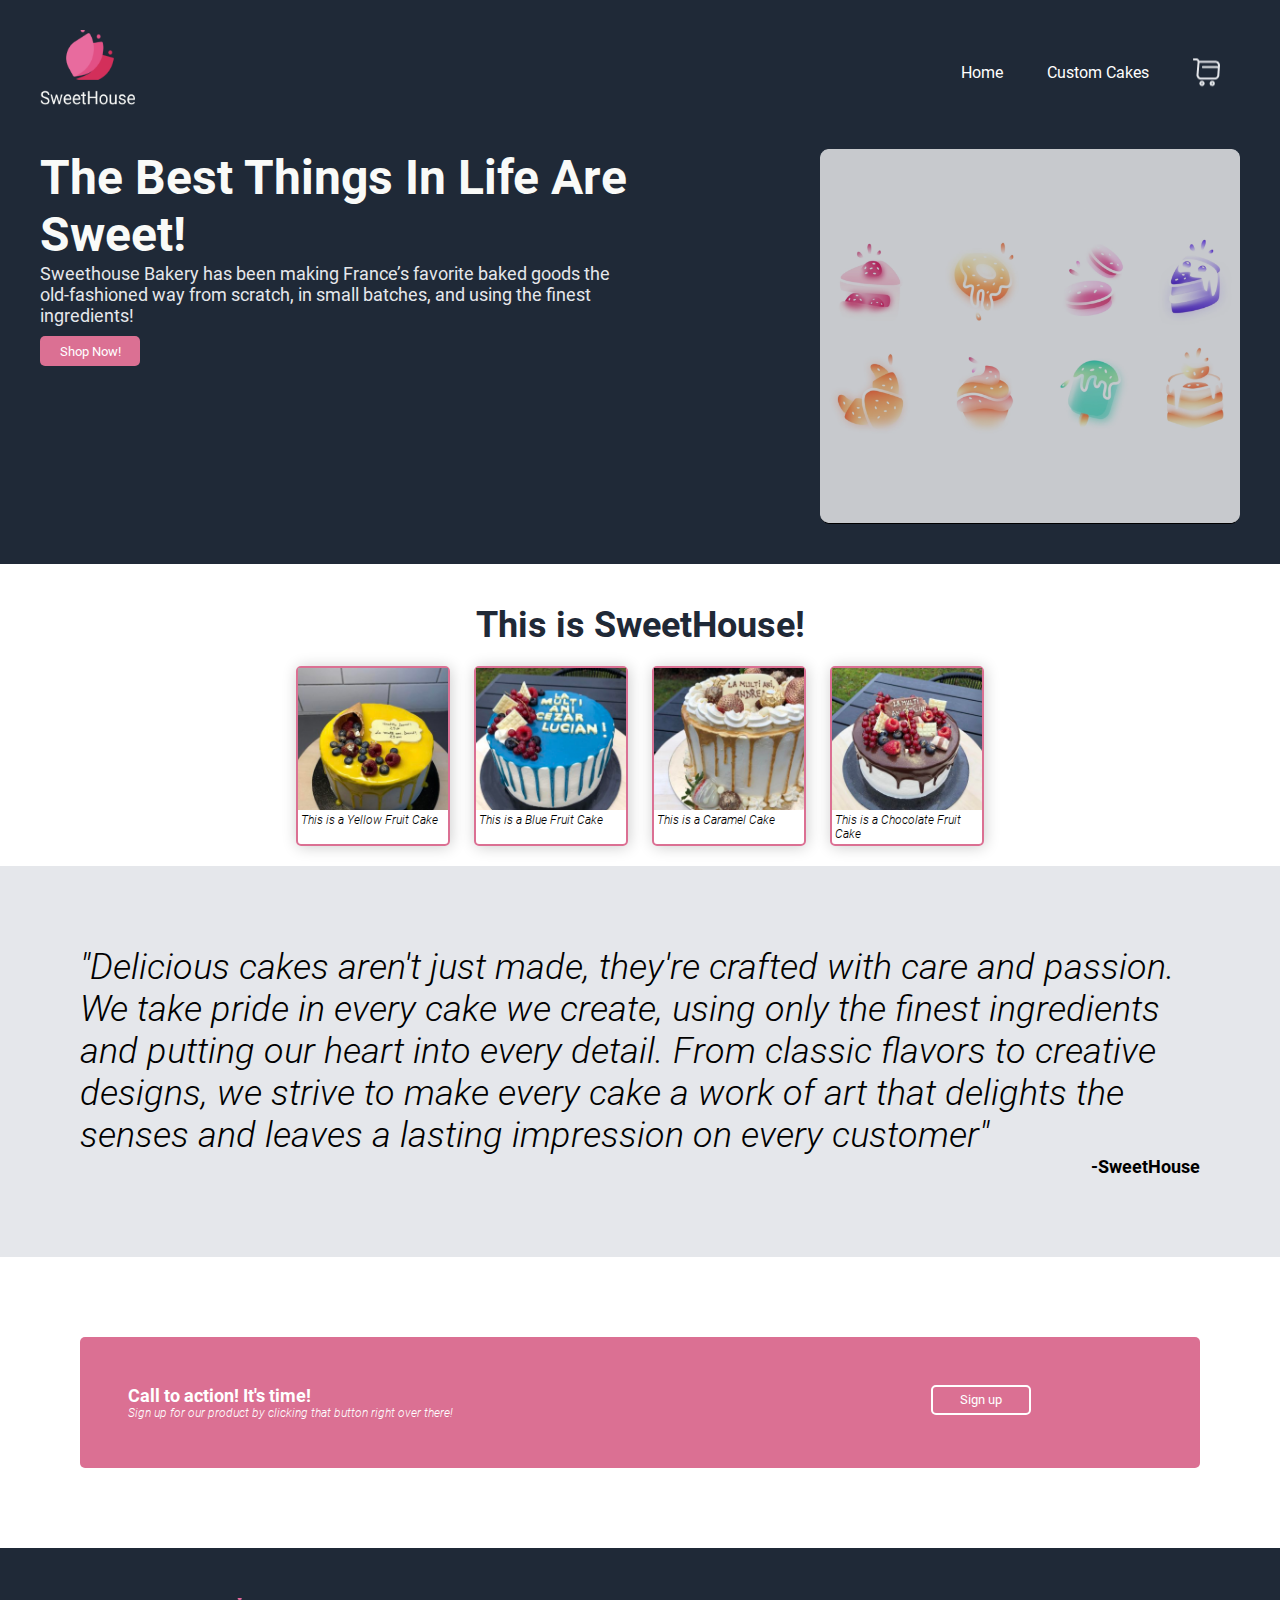
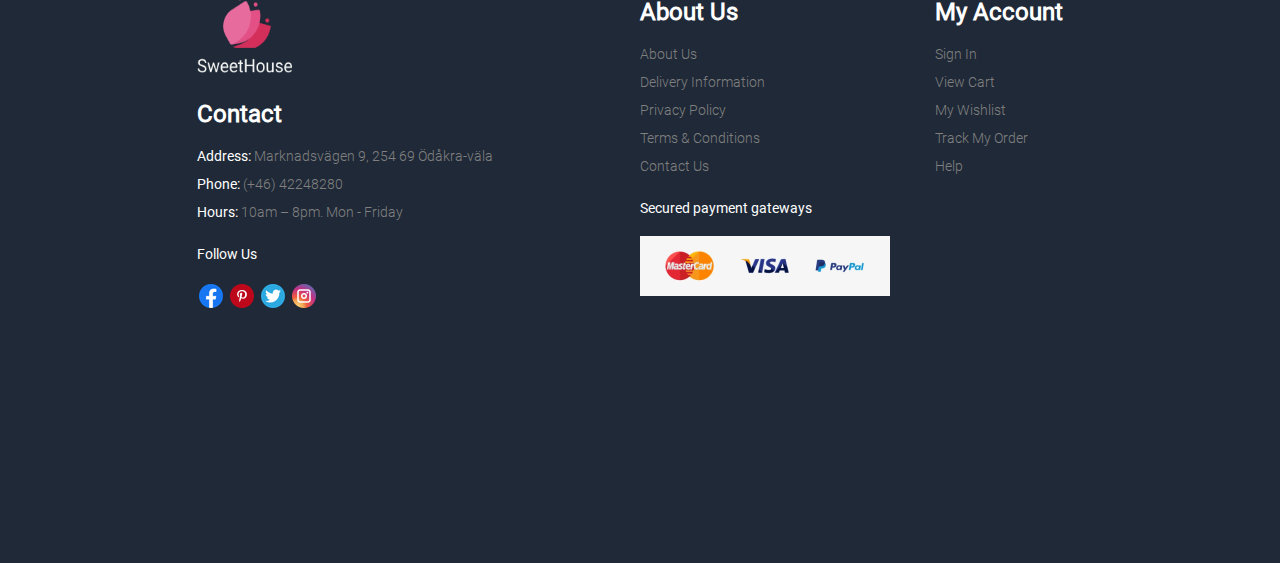
<file: index.html>
<!DOCTYPE html>
<html lang="en">
  <head>
    <meta charset="UTF-8" />
    <meta http-equiv="X-UA-Compatible" content="IE=edge" />
    <meta name="viewport" content="width=device-width, initial-scale=1.0" />
    <title>SweetHouse</title>

    <!-- Index  CSS file link -->
    <link href="./css/index-style.css" rel="stylesheet" />
  </head>
  <body>
    <header>
      <navbar class="header-nav">
        <a href="./index.html"
          ><img src="./images/logo.png" alt="Cake Express Logo" class="logo"
        /></a>
        <ul class="nav-list">
          <li class="nav-list-item"><a href="./index.html">Home</a></li>
          <li class="nav-list-item">
            <a href="./pages/customs.html">Custom Cakes</a>
          </li>
          <li class="nav-list-item">
            <a href="./pages/cart.html"
              ><img
                src="./images/shopping-cart-logo.png"
                alt="Shopping Cart logo"
                class="cart-logo"
            /></a>
          </li>
        </ul>
      </navbar>
    </header>
    <main>
      <section class="hero-section">
        <div class="title-area">
          <h1 class="hero-title">The Best Things In Life Are Sweet!</h1>
          <p class="hero-subtitle">
            Sweethouse Bakery has been making France’s favorite baked goods the
            old-fashioned way from scratch, in small batches, and using the
            finest ingredients!
          </p>
          <button type="button" class="hero-btn">Shop Now!</button>
        </div>
        <div class="image-area">
          <img
            src="./images/index-hero-image.png"
            alt="index hero"
            class="hero-image"
          />
        </div>
      </section>
      <section class="boxes-section">
        <h3 class="boxes-title">This is SweetHouse!</h3>
        <div class="cards-container">
          <div class="card">
            <img
              src="./images/yellow-fruit-cake.png"
              alt="Yellow Fruit Cake"
              class="product-image"
            />
            <p class="product-info">This is a Yellow Fruit Cake</p>
          </div>

          <div class="card">
            <img
              src="./images/blue-fruit-cake.png"
              alt="Blue Fruit Cake"
              class="product-image"
            />
            <p class="product-info">This is a Blue Fruit Cake</p>
          </div>

          <div class="card">
            <img
              src="./images/caramel-cake.png"
              alt="Caramel Cake"
              class="product-image"
            />
            <p class="product-info">This is a Caramel Cake</p>
          </div>

          <div class="card">
            <img
              src="./images/chocolate-fruit-cake.png"
              alt="Chocolate Fruit Cake"
              class="product-image"
            />
            <p class="product-info">This is a Chocolate Fruit Cake</p>
          </div>
        </div>
      </section>
      <section class="quote-section">
        <p class="quote">
          "Delicious cakes aren't just made, they're crafted with care and
          passion. We take pride in every cake we create, using only the finest
          ingredients and putting our heart into every detail. From classic
          flavors to creative designs, we strive to make every cake a work of
          art that delights the senses and leaves a lasting impression on every
          customer"
        </p>
        <p class="author">-SweetHouse</p>
      </section>
      <section class="action">
        <div class="action-info">
          <h3 class="action-title">Call to action! It's time!</h3>
          <p class="action-text">
            Sign up for our product by clicking that button right over there!
          </p>
        </div>
        <div class="action-signup">
          <button type="button" class="action-btn">Sign up</button>
        </div>
      </section>
    </main>
    <footer>
      <section class="footer-contact">
        <div class="contact-info">
          <a href="./index.html"
            ><img src="./images/logo.png" alt="Cake Express Logo" class="logo"
          /></a>
          <h3 class="footer-title">Contact</h3>
          <ul class="footer-list">
            <li class="footer-list-item">
              Address: <a class="grey">Marknadsvägen 9, 254 69 Ödåkra-väla</a>
            </li>
            <li class="footer-list-item">
              Phone: <a class="grey">(+46) 42248280</a>
            </li>
            <li class="footer-list-item">
              Hours: <a class="grey">10am – 8pm. Mon - Friday</a>
            </li>
          </ul>
          <p>Follow Us</p>
          <ul class="footer-socials">
            <li class="footer-icons">
              <img src="./images/facebook-logo.png" />
            </li>
            <li class="footer-icons">
              <img src="./images/pinterest-logo.png" />
            </li>
            <li class="footer-icons">
              <img src="./images/twitter-logo.png" />
            </li>
            <li class="footer-icons">
              <img src="./images/instagram-logo.png" />
            </li>
          </ul>
        </div>
        <div class="map">
          <iframe
            src="https://www.google.com/maps/embed?pb=!1m18!1m12!1m3!1d2225.7912562393003!2d12.7569798!3d56.0915287!2m3!1f0!2f0!3f0!3m2!1i1024!2i768!4f13.1!3m3!1m2!1s0x46522d78346cb139%3A0x58ca25d786133944!2zTWFya25hZHN2w6RnZW4gOSwgMjYwIDM2IMOWZMOla3JhLXbDpGxhLCBTd2VkZW4!5e0!3m2!1sen!2seg!4v1677866306285!5m2!1sen!2seg"
            width="300"
            height="200"
            style="border: 0"
            allowfullscreen=""
            loading="lazy"
            referrerpolicy="no-referrer-when-downgrade"
          ></iframe>
        </div>
      </section>
      <section class="footer-about-us">
        <h3 class="footer-title">About Us</h3>
        <ul class="footer-list">
          <li class="footer-list-item">
            <a href="#" class="link">About Us</a>
          </li>
          <li class="footer-list-item">
            <a href="#" class="link">Delivery Information</a>
          </li>
          <li class="footer-list-item">
            <a href="#" class="link">Privacy Policy</a>
          </li>
          <li class="footer-list-item">
            <a href="#" class="link">Terms & Conditions</a>
          </li>
          <li class="footer-list-item">
            <a href="#" class="link">Contact Us</a>
          </li>
        </ul>
        <p>Secured payment gateways</p>
        <img src="./images/payment.png" alt="Payment Options" class="payment" />
      </section>
      <section class="user-info">
        <h3 class="footer-title">My Account</h3>
        <ul class="footer-list">
          <li class="footer-list-item"><a href="#" class="link">Sign In</a></li>
          <li class="footer-list-item">
            <a href="./pages/cart.html" class="link">View Cart</a>
          </li>
          <li class="footer-list-item">
            <a href="#" class="link">My Wishlist</a>
          </li>
          <li class="footer-list-item">
            <a href="#" class="link">Track My Order</a>
          </li>
          <li class="footer-list-item"><a href="#" class="link">Help</a></li>
        </ul>
      </section>
    </footer>
  </body>
</html>
</file>
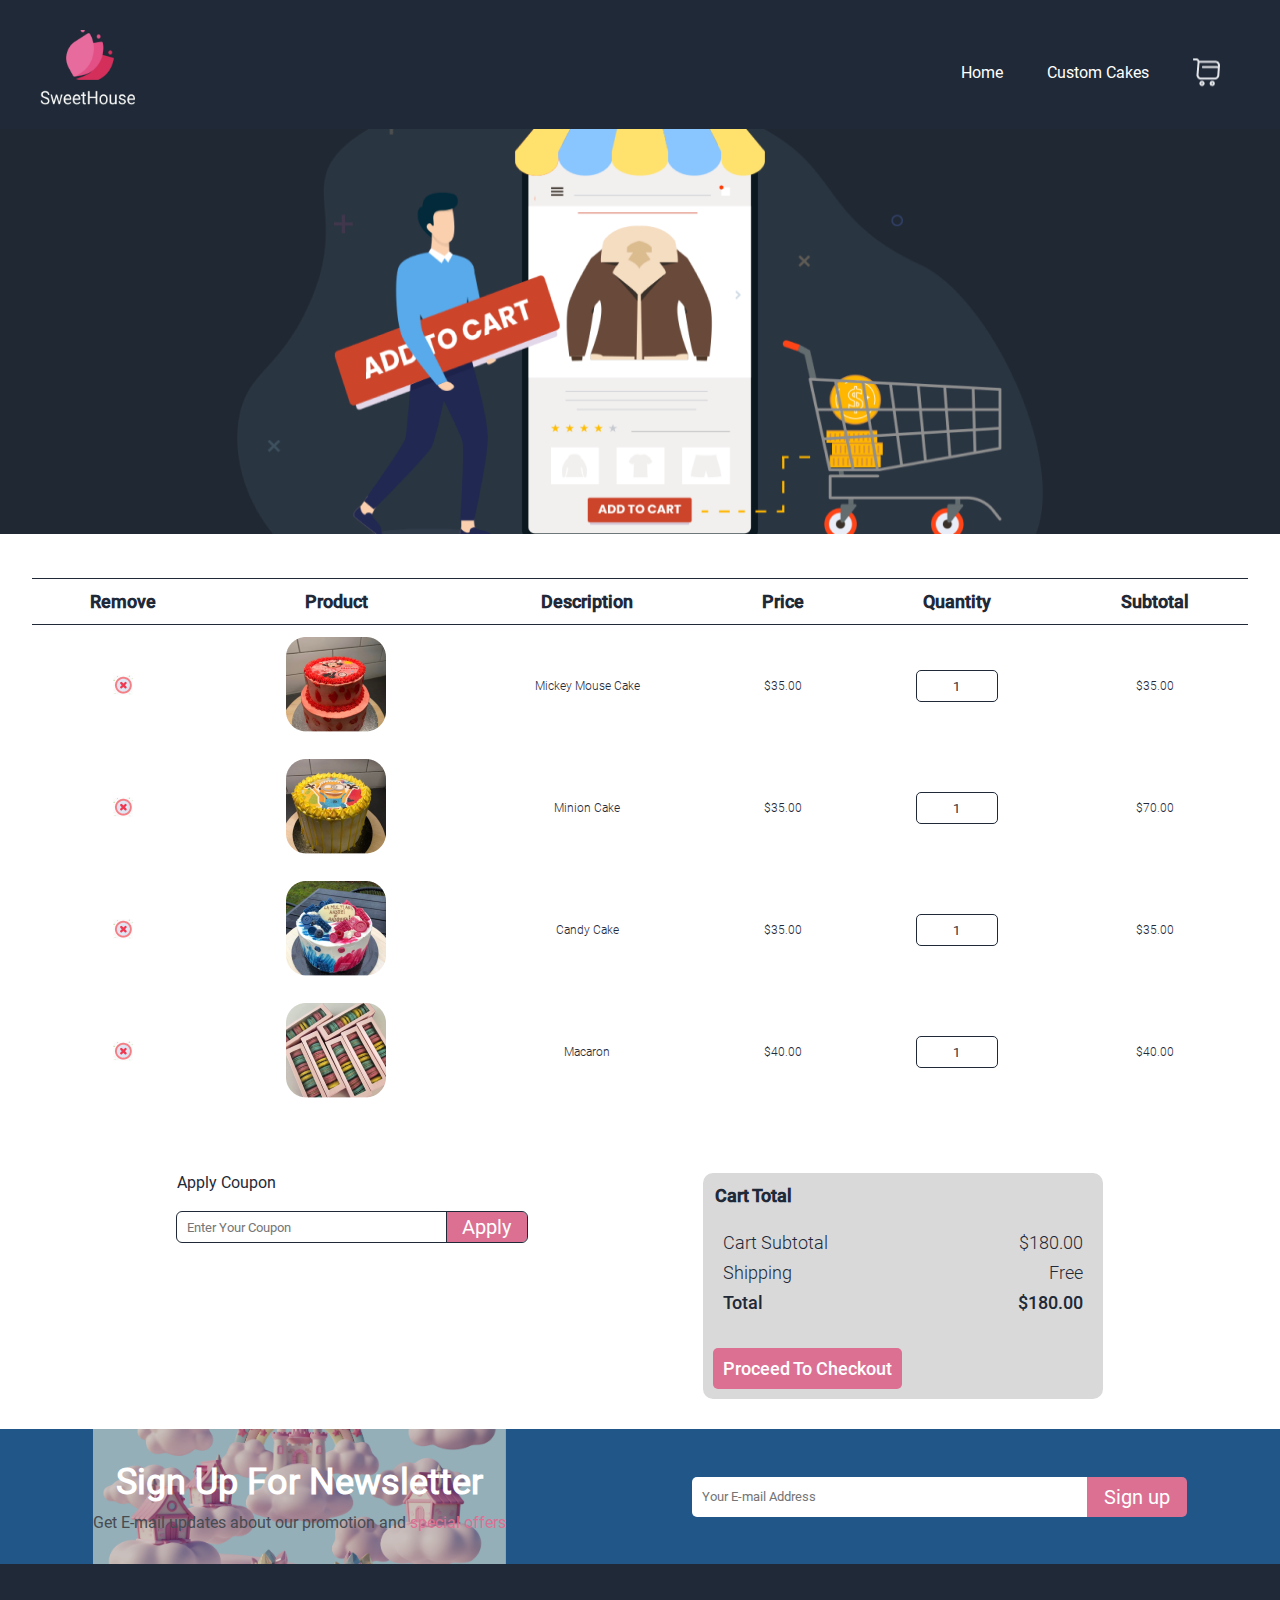
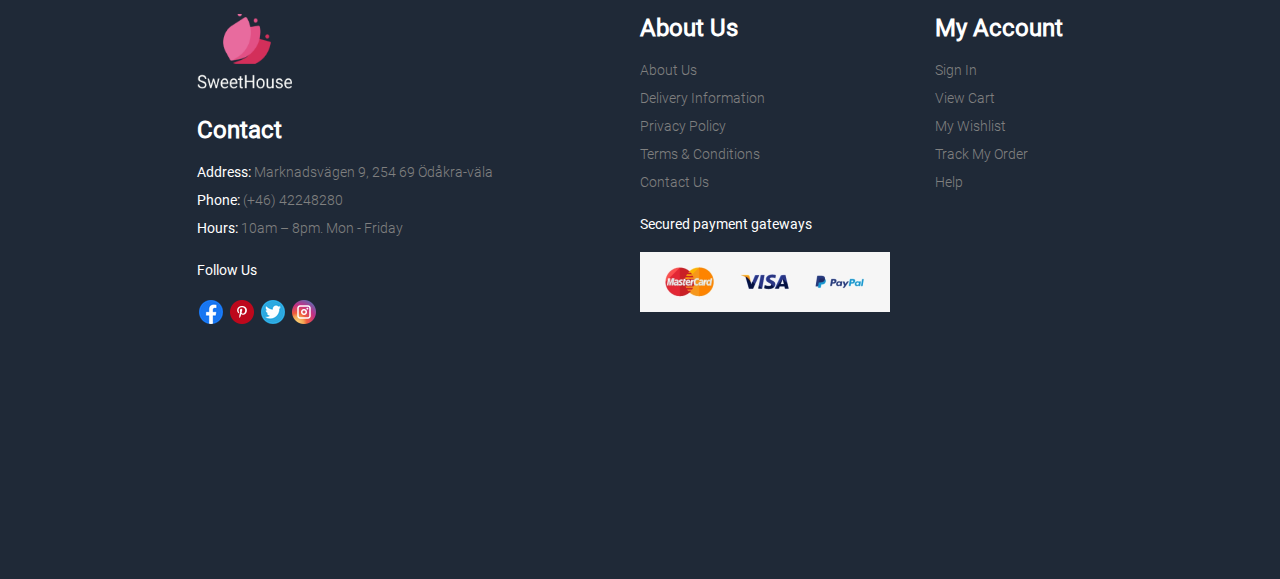
<file: pages/cart.html>
<!DOCTYPE html>
<html lang="en">
  <head>
    <meta charset="UTF-8" />
    <meta http-equiv="X-UA-Compatible" content="IE=edge" />
    <meta name="viewport" content="width=device-width, initial-scale=1.0" />
    <title>Cart</title>

    <!-- Cart  CSS file link -->
    <link href="../css/cart-style.css" rel="stylesheet" />
  </head>
  <body>
    <header>
      <navbar class="header-nav">
        <a href="../index.html"
          ><img src="../images/logo.png" alt="Cake Express Logo" class="logo"
        /></a>
        <ul class="nav-list">
          <li class="nav-list-item"><a href="../index.html">Home</a></li>
          <li class="nav-list-item">
            <a href="../pages/customs.html">Custom Cakes</a>
          </li>
          <li class="nav-list-item">
            <a href="../pages/cart.html"
              ><img
                src="../images/shopping-cart-logo.png"
                alt="Shopping cart logo"
                class="cart-logo"
            /></a>
          </li>
        </ul>
      </navbar>
    </header>
    <main>
      <section class="hero-section">
        <img
          src="../images/add-to-cart-hero.png"
          alt="Hero displaying sale"
          class="hero-image"
        />
      </section>
      <section class="cart-section">
        <table class="cart-table">
          <thead>
            <th>Remove</th>
            <th>Product</th>
            <th>Description</th>
            <th>Price</th>
            <th>Quantity</th>
            <th>Subtotal</th>
          </thead>
          <tbody>
            <tr>
              <td data-label="Remove">
                <img
                  src="../images/remove-cart.png"
                  alt="Remove logo"
                  class="remove-logo"
                />
              </td>
              <td data-label="Product">
                <img
                  src="../images/mickey-mouse-cake.png"
                  alt="Mickey Mouse Cake"
                />
              </td>
              <td data-label="Description">Mickey Mouse Cake</td>
              <td data-label="Price">$35.00</td>
              <td data-label="Quantity">
                <input type="number" value="1" class="quantity-input" />
              </td>
              <td data-label="Subtotal">$35.00</td>
            </tr>

            <tr>
              <td data-label="Remove">
                <img
                  src="../images/remove-cart.png"
                  alt="Remove logo"
                  class="remove-logo"
                />
              </td>
              <td data-label="Product">
                <img src="../images/minion-cake.png" alt="Minion Cake" />
              </td>
              <td data-label="Description">Minion Cake</td>
              <td data-label="Price">$35.00</td>
              <td data-label="Quantity">
                <input type="number" value="1" class="quantity-input" />
              </td>
              <td data-label="Subtotal">$70.00</td>
            </tr>

            <tr>
              <td data-label="Remove">
                <img
                  src="../images/remove-cart.png"
                  alt="Remove logo"
                  class="remove-logo"
                />
              </td>
              <td data-label="Product">
                <img src="../images/candy-cake.png" alt="Candy Cake" />
              </td>
              <td data-label="Description">Candy Cake</td>
              <td data-label="Price">$35.00</td>
              <td data-label="Quantity">
                <input type="number" value="1" class="quantity-input" />
              </td>
              <td data-label="Subtotal">$35.00</td>
            </tr>

            <tr>
              <td data-label="Remove">
                <img
                  src="../images/remove-cart.png"
                  alt="Remove logo"
                  class="remove-logo"
                />
              </td>
              <td data-label="Product">
                <img src="../images/macaron.png" alt="Macaron" />
              </td>
              <td data-label="Description">Macaron</td>
              <td data-label="Price">$40.00</td>
              <td data-label="Quantity">
                <input type="number" value="1" class="quantity-input" />
              </td>
              <td data-label="Subtotal">$40.00</td>
            </tr>
          </tbody>
        </table>
      </section>
      <section class="coupon-section">
        <div class="coupon-input">
          <p class="coupon-title">Apply Coupon</p>
          <div class="coupon-input-row">
            <input
              type="text"
              class="input-coupon"
              name="coupon"
              placeholder="Enter Your Coupon"
            />
            <button type="button" class="apply-btn">Apply</button>
          </div>
        </div>
        <div class="cart-total">
          <table class="cart-total-table">
            <thead>
              <th class="cart-total-medium">Cart Total</th>
            </thead>
            <tbody>
              <tr>
                <td class="cart-total-light">Cart Subtotal</td>
                <td class="cart-total-light">$180.00</td>
              </tr>
              <tr>
                <td class="cart-total-light">Shipping</td>
                <td class="cart-total-light">Free</td>
              </tr>
              <tr>
                <td class="cart-total-medium">Total</td>
                <td class="cart-total-medium">$180.00</td>
              </tr>
            </tbody>
          </table>
          <button type="button" class="cart-total-btn">
            Proceed To Checkout
          </button>
        </div>
      </section>
      <section class="newsletter">
        <div class="newsletter-background">
          <div class="newsletter-column">
            <h3 class="newsletter-header">Sign Up For Newsletter</h3>
            <p class="newsletter-description">
              Get E-mail updates about our promotion and
              <a href="#" class="newsletter-link">special offers</a>
            </p>
          </div>
        </div>
        <div class="newsletter-input">
          <input
            type="text"
            class="input-email"
            name="email"
            placeholder="Your E-mail Address"
          />
          <button type="button" class="signup-btn">Sign up</button>
        </div>
      </section>
    </main>
    <footer>
      <section class="footer-contact">
        <div class="contact-info">
          <a href="../index.html"
            ><img src="../images/logo.png" alt="Cake Express Logo" class="logo"
          /></a>
          <h3 class="footer-title">Contact</h3>
          <ul class="footer-list">
            <li class="footer-list-item">
              Address: <a class="grey">Marknadsvägen 9, 254 69 Ödåkra-väla</a>
            </li>
            <li class="footer-list-item">
              Phone: <a class="grey">(+46) 42248280</a>
            </li>
            <li class="footer-list-item">
              Hours: <a class="grey">10am – 8pm. Mon - Friday</a>
            </li>
          </ul>
          <p>Follow Us</p>
          <ul class="footer-socials">
            <li class="footer-icons">
              <img src="../images/facebook-logo.png" />
            </li>
            <li class="footer-icons">
              <img src="../images/pinterest-logo.png" />
            </li>
            <li class="footer-icons">
              <img src="../images/twitter-logo.png" />
            </li>
            <li class="footer-icons">
              <img src="../images/instagram-logo.png" />
            </li>
          </ul>
        </div>
        <div class="map">
          <iframe
            src="https://www.google.com/maps/embed?pb=!1m18!1m12!1m3!1d2225.7912562393003!2d12.7569798!3d56.0915287!2m3!1f0!2f0!3f0!3m2!1i1024!2i768!4f13.1!3m3!1m2!1s0x46522d78346cb139%3A0x58ca25d786133944!2zTWFya25hZHN2w6RnZW4gOSwgMjYwIDM2IMOWZMOla3JhLXbDpGxhLCBTd2VkZW4!5e0!3m2!1sen!2seg!4v1677866306285!5m2!1sen!2seg"
            width="300"
            height="200"
            style="border: 0"
            allowfullscreen=""
            loading="lazy"
            referrerpolicy="no-referrer-when-downgrade"
          ></iframe>
        </div>
      </section>
      <section class="footer-about-us">
        <h3 class="footer-title">About Us</h3>
        <ul class="footer-list">
          <li class="footer-list-item">
            <a href="#" class="link">About Us</a>
          </li>
          <li class="footer-list-item">
            <a href="#" class="link">Delivery Information</a>
          </li>
          <li class="footer-list-item">
            <a href="#" class="link">Privacy Policy</a>
          </li>
          <li class="footer-list-item">
            <a href="#" class="link">Terms & Conditions</a>
          </li>
          <li class="footer-list-item">
            <a href="#" class="link">Contact Us</a>
          </li>
        </ul>
        <p>Secured payment gateways</p>
        <img
          src="../images/payment.png"
          alt="Payment Options"
          class="payment"
        />
      </section>
      <section class="user-info">
        <h3 class="footer-title">My Account</h3>
        <ul class="footer-list">
          <li class="footer-list-item"><a href="#" class="link">Sign In</a></li>
          <li class="footer-list-item">
            <a href="../pages/cart.html" class="link">View Cart</a>
          </li>
          <li class="footer-list-item">
            <a href="#" class="link">My Wishlist</a>
          </li>
          <li class="footer-list-item">
            <a href="#" class="link">Track My Order</a>
          </li>
          <li class="footer-list-item"><a href="#" class="link">Help</a></li>
        </ul>
      </section>
    </footer>
  </body>
</html>
</file>
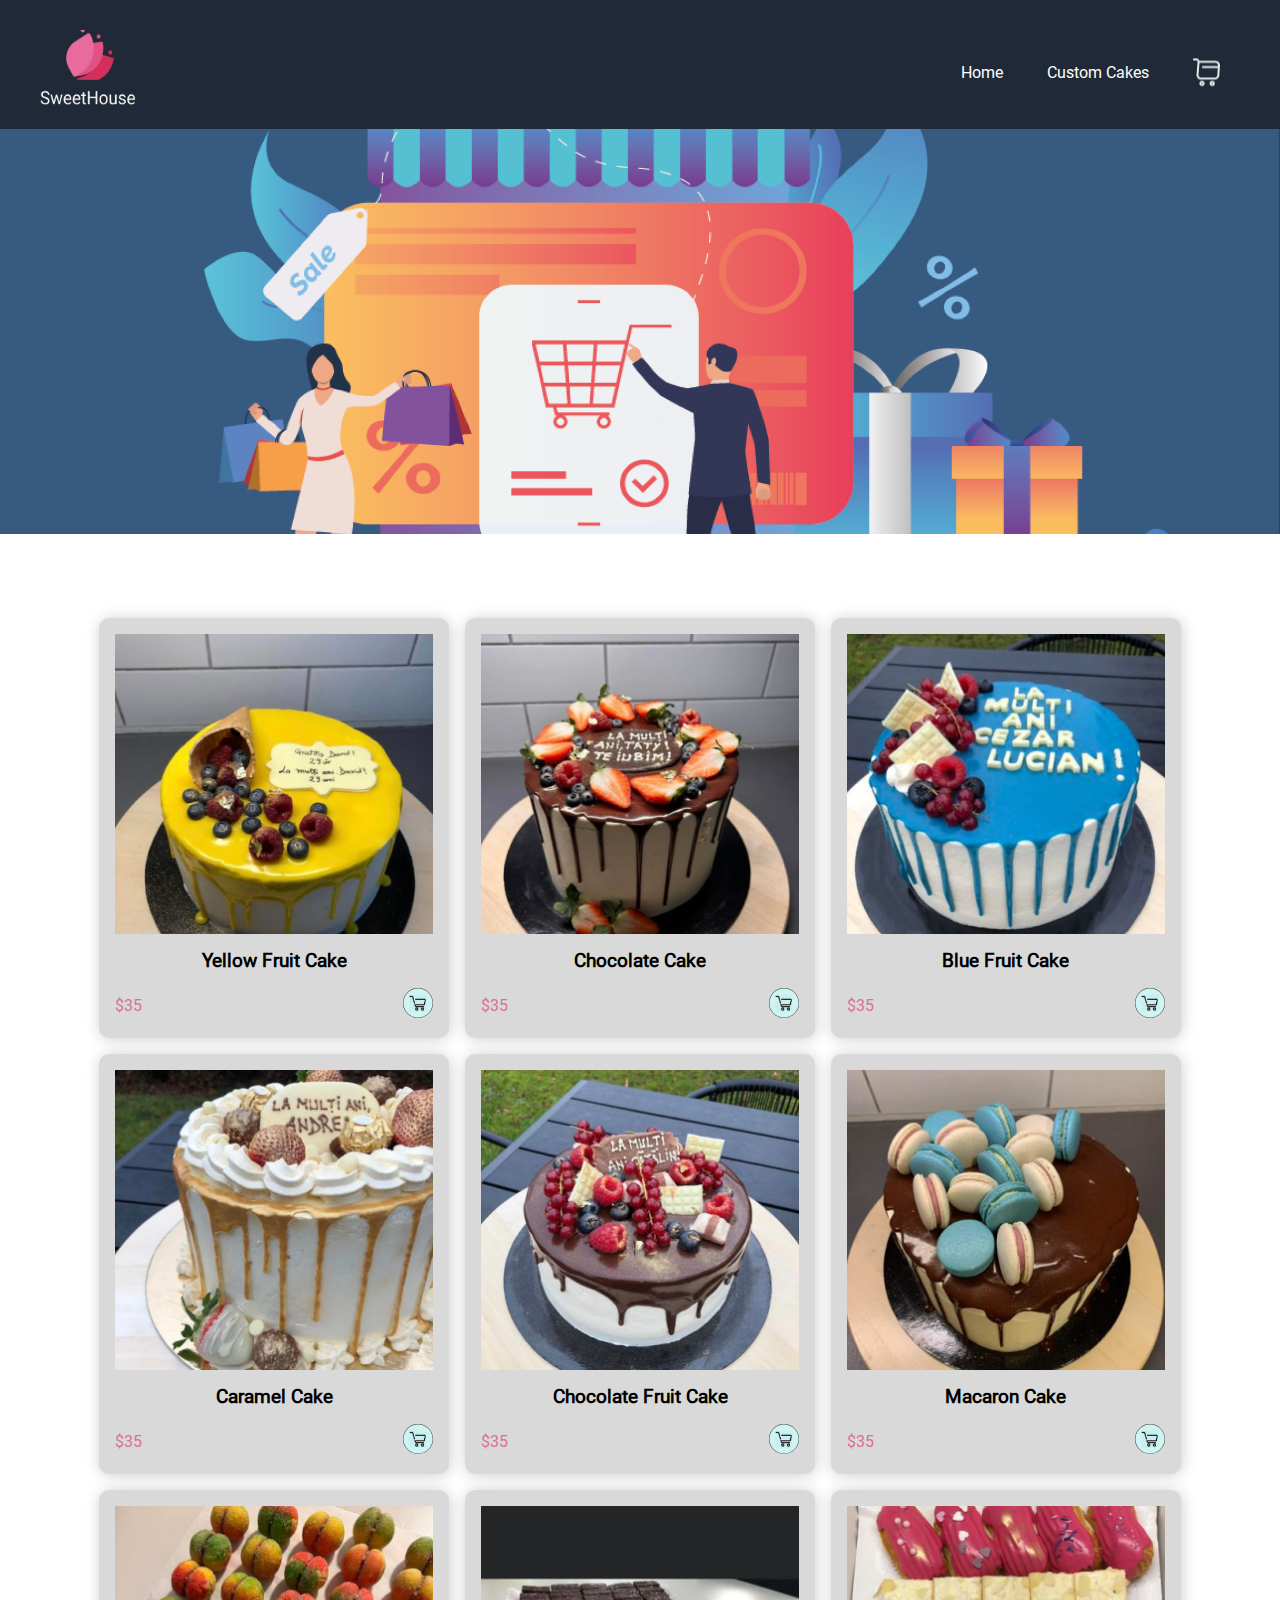
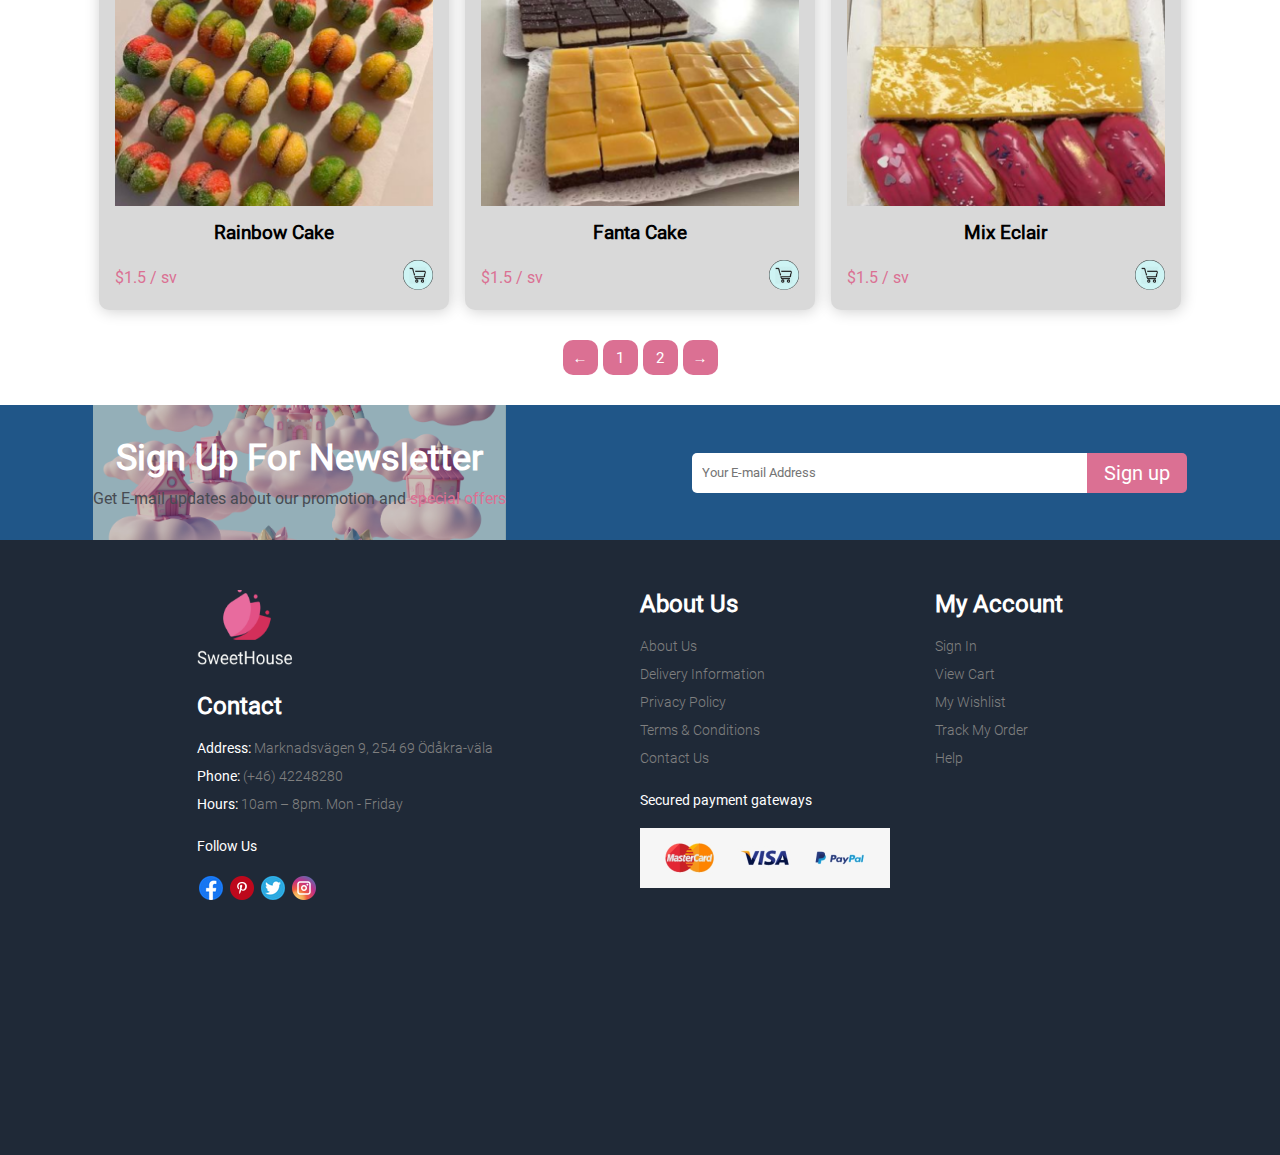
<file: pages/customs.html>
<!DOCTYPE html>
<html lang="en">
  <head>
    <meta charset="UTF-8" />
    <meta http-equiv="X-UA-Compatible" content="IE=edge" />
    <meta name="viewport" content="width=device-width, initial-scale=1.0" />
    <title>Custom Cakes</title>

    <!-- Custom Cakes CSS file link -->
    <link href="../css/customs-style.css" rel="stylesheet" />
  </head>
  <body>
    <header>
      <navbar class="header-nav">
        <a href="../index.html"><img src="../images/logo.png" alt="Cake Express Logo" class="logo"></a>
        <ul class="nav-list">
          <li class="nav-list-item"><a href="../index.html">Home</a></li>
          <li class="nav-list-item"><a href="../pages/customs.html">Custom Cakes</a></li>
          <li class="nav-list-item"><a href="../pages/cart.html"><img src="../images/shopping-cart-logo.png" alt="Shopping cart logo" class="cart-logo"></a></li>
        </ul>
      </navbar>
    </header>
    <main>
      <section class="hero-section">
        <img src="../images/customs-hero.png" alt="Hero displaying sale" class="hero-image">
      </section>
      <section class="products-gallery">
        <div class="cards-container">
          <div class="card">
            <img
              src="../images/yellow-fruit-cake.png"
              alt="Yellow Fruit Cake"
              class="product-image"
            />
            <h3 class="card-title">Yellow Fruit Cake</h3>
            <div class="card-row">
              <p class="price">$35</p>
              <a href="#"><img
                src="../images/shopping-cart.png"
                alt="Shopping cart icon"
                class="shopping-cart-image"
              /></a>
            </div>
          </div>

          <div class="card">
            <img
              src="../images/chocolate-cake.png"
              alt="Yellow Fruit Cake"
              class="product-image"
            />
            <h3 class="card-title">Chocolate Cake</h3>
            <div class="card-row">
              <p class="price">$35</p>
              <a href="#"><img
                src="../images/shopping-cart.png"
                alt="Shopping cart icon"
                class="shopping-cart-image"
              /></a>
            </div>
          </div>

          <div class="card">
            <img
              src="../images/blue-fruit-cake.png"
              alt="Yellow Fruit Cake"
              class="product-image"
            />
            <h3 class="card-title">Blue Fruit Cake</h3>
            <div class="card-row">
              <p class="price">$35</p>
              <a href="#"><img
                src="../images/shopping-cart.png"
                alt="Shopping cart icon"
                class="shopping-cart-image"
              /></a>
            </div>
          </div>

          <div class="card">
            <img
              src="../images/caramel-cake.png"
              alt="Yellow Fruit Cake"
              class="product-image"
            />
            <h3 class="card-title">Caramel Cake</h3>
            <div class="card-row">
              <p class="price">$35</p>
              <a href="#"><img
                src="../images/shopping-cart.png"
                alt="Shopping cart icon"
                class="shopping-cart-image"
              /></a>
            </div>
          </div>

          <div class="card">
            <img
              src="../images/chocolate-fruit-cake.png"
              alt="Yellow Fruit Cake"
              class="product-image"
            />
            <h3 class="card-title">Chocolate Fruit Cake</h3>
            <div class="card-row">
              <p class="price">$35</p>
              <a href="#"><img
                src="../images/shopping-cart.png"
                alt="Shopping cart icon"
                class="shopping-cart-image"
              /></a>
            </div>
          </div>

          <div class="card">
            <img
              src="../images/macaron-cake.png"
              alt="Yellow Fruit Cake"
              class="product-image"
            />
            <h3 class="card-title">Macaron Cake</h3>
            <div class="card-row">
              <p class="price">$35</p>
              <a href="#"><img
                src="../images/shopping-cart.png"
                alt="Shopping cart icon"
                class="shopping-cart-image"
              /></a>
            </div>
          </div>

          <div class="card">
            <img
              src="../images/rainbow-cake.png"
              alt="Yellow Fruit Cake"
              class="product-image"
            />
            <h3 class="card-title">Rainbow Cake</h3>
            <div class="card-row">
              <p class="price">$1.5 / sv</p>
              <a href="#"><img
                src="../images/shopping-cart.png"
                alt="Shopping cart icon"
                class="shopping-cart-image"
              /></a>
            </div>
          </div>

          <div class="card">
            <img
              src="../images/fanta-cake.png"
              alt="Yellow Fruit Cake"
              class="product-image"
            />
            <h3 class="card-title">Fanta Cake</h3>
            <div class="card-row">
              <p class="price">$1.5 / sv</p>
              <a href="#"><img
                src="../images/shopping-cart.png"
                alt="Shopping cart icon"
                class="shopping-cart-image"
              /></a>
            </div>
          </div>

          <div class="card">
            <img
              src="../images/mix-eclair.png"
              alt="Yellow Fruit Cake"
              class="product-image"
            />
            <h3 class="card-title">Mix Eclair</h3>
            <div class="card-row">
              <p class="price">$1.5 / sv</p>
              <a href="#"><img
                src="../images/shopping-cart.png"
                alt="Shopping cart icon"
                class="shopping-cart-image"
              /></a>
            </div>
          </div>
        </div>
        <nav class="pagination">
          <button class="pag-btn prev">&#8592</button>
          <button class="pag-btn first">1</button>
          <button class="pag-btn second">2</button>
          <button class="pag-btn next">&#8594</button>
        </nav>
      </section>
      <section class="newsletter">
        <div class="newsletter-background">
          <div class="newsletter-column">
            <h3 class="newsletter-header">Sign Up For Newsletter</h3>
            <p class="newsletter-description">Get E-mail updates about our promotion and <a href="#" class="newsletter-link">special offers</a></p>
          </div> 
        </div>
        <div class="newsletter-input">
          <input type="text" class="input-email" name="email" placeholder="Your E-mail Address">
          <button type="button" class="signup-btn">Sign up</button>
        </div>
      </section>
    </main>
    <footer>
      <section class="footer-contact">
        <div class="contact-info">
          <a href="../index.html"><img src="../images/logo.png" alt="Cake Express Logo" class="logo"></a>
          <h3 class="footer-title">Contact</h3>
          <ul class="footer-list">
            <li class="footer-list-item">Address: <a class="grey">Marknadsvägen 9, 254 69 Ödåkra-väla</a></li>
            <li class="footer-list-item">Phone: <a class="grey">(+46) 42248280</a></li>
            <li class="footer-list-item">Hours: <a class="grey">10am – 8pm.  Mon - Friday</a></li>
          </ul>
          <p>Follow Us</p>
          <ul class="footer-socials">
            <li class="footer-icons"><img src="../images/facebook-logo.png"></li>
            <li class="footer-icons"><img src="../images/pinterest-logo.png"></li>
            <li class="footer-icons"><img src="../images/twitter-logo.png"></li>
            <li class="footer-icons"><img src="../images/instagram-logo.png"></li>
          </ul>
        </div>
        <div class="map">
          <iframe src="https://www.google.com/maps/embed?pb=!1m18!1m12!1m3!1d2225.7912562393003!2d12.7569798!3d56.0915287!2m3!1f0!2f0!3f0!3m2!1i1024!2i768!4f13.1!3m3!1m2!1s0x46522d78346cb139%3A0x58ca25d786133944!2zTWFya25hZHN2w6RnZW4gOSwgMjYwIDM2IMOWZMOla3JhLXbDpGxhLCBTd2VkZW4!5e0!3m2!1sen!2seg!4v1677866306285!5m2!1sen!2seg" width="300" height="200" style="border:0;" allowfullscreen="" loading="lazy" referrerpolicy="no-referrer-when-downgrade"></iframe>
        </div>
        
      </section>
      <section class="footer-about-us">
        <h3 class="footer-title">About Us</h3>
        <ul class="footer-list">
          <li class="footer-list-item"><a href="#" class="link">About Us</a></li>
          <li class="footer-list-item"><a href="#" class="link">Delivery Information</a></li>
          <li class="footer-list-item"><a href="#" class="link">Privacy Policy</a></li>
          <li class="footer-list-item"><a href="#" class="link">Terms & Conditions</a></li>
          <li class="footer-list-item"><a href="#" class="link">Contact Us</a></li>
        </ul>
        <p>Secured payment gateways</p>
        <img src="../images/payment.png" alt="Payment Options" class="payment">
      </section>
      <section class="user-info">
        <h3 class="footer-title">My Account</h3>
        <ul class="footer-list">
          <li class="footer-list-item"><a href="#" class="link">Sign In</a></li>
          <li class="footer-list-item"><a href="../pages/cart.html" class="link">View Cart</a></li>
          <li class="footer-list-item"><a href="#" class="link">My Wishlist</a></li>
          <li class="footer-list-item"><a href="#" class="link">Track My Order</a></li>
          <li class="footer-list-item"><a href="#" class="link">Help</a></li>
        </ul>
      </section>
    </footer>
  </body>
</html>
</file>
<file: css/index-style.css>
@font-face {
  font-family: Roboto-regular;
  src: url(../fonts/Roboto/Roboto-Regular.ttf);
}

@font-face {
  font-family: Roboto-thin;
  src: url(../fonts/Roboto/Roboto-Thin.ttf);
}

@font-face {
  font-family: Roboto-medium;
  src: url(../fonts/Roboto/Roboto-Medium.ttf);
}

@font-face {
  font-family: Roboto-light;
  src: url(../fonts/Roboto/Roboto-Light.ttf);
}

@font-face {
  font-family: Roboto-bold;
  src: url(../fonts/Roboto/Roboto-Bold.ttf);
}

@font-face {
  font-family: Roboto-light-italic;
  src: url(../fonts/Roboto/Roboto-LightItalic.ttf);
}

* {
  font-family: Roboto-regular;
  margin: 0;
  padding: 0;
}

header,
footer {
  background-color: #1f2937;
}

/* start of header code */

.header-nav {
  display: flex;
  justify-content: space-between;
  flex-direction: row;
  flex-wrap: wrap;
  padding-left: 40px;
  padding-right: 40px;
  padding-top: 30px;
}

.logo {
  width: 100px;
  height: 75px;
}

.nav-list-item {
  display: inline-block;
  padding: 20px;
}

.nav-list-item a {
  color: white;
  text-decoration: none;
}

.nav-list-item a:hover {
  color: palevioletred;
  transition: 0.3s ease-out;
}

.cart-logo {
  transform: translateY(30%);
}

.cart-logo:hover {
  transform: scale(1.1);
  transition: 0.3s ease-out;
}

/* end of header code */

/* start of hero code */

.hero-section {
  background-color: #1f2937;
  display: flex;
  padding: 40px;
  justify-content: space-between;
  flex-wrap: wrap;
}

.title-area {
  flex: 1;
}

.hero-title {
  font-size: 48px;
  color: #f9faf8;
  font-family: Roboto-bold;
}

.hero-subtitle {
  font-size: 18px;
  color: #e5e7eb;
}

.hero-btn {
  background-color: palevioletred;
  border: none;
  border-radius: 5px;
  width: 100px;
  height: 30px;
  color: white;
  margin-top: 10px;
  cursor: pointer;
}

.hero-btn:hover {
  background-color: white;
  color: palevioletred;
  transition: 0.3s ease-out;
}

.image-area {
  flex: 1;
  display: flex;
  justify-content: end;
}

.hero-image {
  width: 70%;
}

/* end of hero code */

/* start of boxes area code */

.boxes-section {
  margin-top: 20px;
  width: 100%;
  background-color: white;
  display: flex;
  flex-direction: column;
  align-items: center;
  padding-top: 20px;
}

.boxes-title {
  font-size: 36px;
  color: #1f2937;
  font-family: Roboto-bold;
}

.cards-container {
  margin-top: 20px;
  width: 100%;
  display: flex;
  justify-content: center;
  flex-direction: row;
  flex-wrap: wrap;
  gap: 1.5rem;
}

.card {
  max-width: 150px;
  height: auto;
  display: flex;
  flex-direction: column;
  justify-content: start;
  flex-wrap: wrap;
  border-radius: 10px;
  box-shadow: 1px 1px 15px rgba(0, 0, 0, 0.2);
  transition: transform 0.3s;
  border: 2px solid palevioletred;
  border-radius: 5px;
  cursor: pointer;
}

.card:hover {
  transform: translateY(-2px);
}

.product-image {
  max-width: 150px;
  max-height: 150px;
}

.product-info {
  font-family: Roboto-light-italic;
  font-size: 12px;
  padding: 3px;
}

/* end of boxes area code */

/* start of quote section */

.quote-section {
  margin-top: 20px;
  background-color: #e5e7eb;
  display: flex;
  flex-direction: column;
  flex-wrap: wrap;
  justify-content: center;
  padding: 5em;
}

.quote {
  font-size: 36px;
  font-family: Roboto-light-italic;
}

.author {
  font-size: 18px;
  font-family: Roboto-bold;
  display: flex;
  flex-direction: row;
  justify-content: end;
}

/* end of quote section */

/* start of call to action section */

.action {
  width: 80%;
  margin: 0 auto;
  margin-top: 80px;
  padding: 3em;
  background-color: palevioletred;
  color: white;
  border-radius: 5px;
  display: flex;
  flex-wrap: wrap;
}

.action-info {
  display: flex;
  flex-direction: column;
  flex-wrap: wrap;
  flex: 2;
}
.action-title {
  font-size: 18px;
  font-family: Roboto-bold;
}

.action-text {
  font-size: 12px;
  font-family: Roboto-light-italic;
}

.action-signup {
  flex: 1;
  display: flex;
  flex-direction: row;
  flex-wrap: wrap;
  justify-content: center;
}

.action-btn {
  width: 100px;
  height: 30px;
  background-color: transparent;
  color: white;
  border: 2px solid white;
  border-radius: 5px;
  cursor: pointer;
}

.action-btn:hover {
  color: palevioletred;
  background-color: white;
  transition: 0.3s ease-out;
}

/* end of call to action section */

/* start of footer code */

footer {
  margin-top: 80px;
  display: flex;
  flex-wrap: wrap;
  color: white;
  font-size: 14px;
  padding: 50px;
}

.footer-title {
  font-size: 24px;
}

.footer-contact {
  flex: 2;
  display: flex;
  flex-wrap: wrap;
  flex-direction: row;
  justify-content: space-evenly;
}

.footer-contact h3 {
  margin-top: 1em;
}

.footer-list {
  margin-top: 1em;
  line-height: 2em;
  list-style: none;
}

.footer-list .grey {
  font-family: Roboto-light;
  color: grey;
}

.contact-info p {
  margin-top: 20px;
}

.footer-socials {
  margin-top: 20px;
}

.footer-icons {
  display: inline-block;
  padding: 2px;
  cursor: pointer;
  -webkit-transition-property: all;
  -webkit-transition-duration: 0.3s;
  -webkit-transition-timing-function: ease;
}

.footer-icons:hover {
  transform: scale(1.2);
}

.map {
  display: flex;
  align-items: center;
}

.footer-about-us {
  flex: 1;
}

.footer-list .link {
  text-decoration: none;
  color: grey;
  font-family: Roboto-light;
}

.footer-list .link:hover {
  color: palevioletred;
  transition: 0.3s ease-out;
}

.footer-about-us p {
  margin-top: 20px;
}

.payment {
  margin-top: 20px;
}

.user-info {
  flex: 1;
}

/* end of footer code */
</file>
<file: css/cart-style.css>
@font-face {
  font-family: Roboto-regular;
  src: url(../fonts/Roboto/Roboto-Regular.ttf);
}

@font-face {
  font-family: Roboto-thin;
  src: url(../fonts/Roboto/Roboto-Thin.ttf);
}

@font-face {
  font-family: Roboto-medium;
  src: url(../fonts/Roboto/Roboto-Medium.ttf);
}

@font-face {
  font-family: Roboto-light;
  src: url(../fonts/Roboto/Roboto-Light.ttf);
}

@font-face {
  font-family: Roboto-bold;
  src: url(../fonts/Roboto/Roboto-Bold.ttf);
}

@font-face {
  font-family: Roboto-light-italic;
  src: url(../fonts/Roboto/Roboto-LightItalic.ttf);
}

* {
  font-family: Roboto-regular;
  margin: 0;
  padding: 0;
}

body {
  background-color: #1f2937;
}

main {
  background-color: white;
}

/* start of header code */

.header-nav {
  display: flex;
  justify-content: space-between;
  flex-direction: row;
  flex-wrap: wrap;
  padding-left: 40px;
  padding-right: 40px;
  padding-top: 30px;
}

.logo {
  width: 100px;
  height: 75px;
}

.nav-list-item {
  display: inline-block;
  padding: 20px;
}

.nav-list-item a {
  color: white;
  text-decoration: none;
}

.nav-list-item a:hover {
  color: palevioletred;
  transition: 0.3s ease-out;
}

.cart-logo {
  transform: translateY(30%);
}

.cart-logo:hover {
  transform: scale(1.1);
  transition: 0.3s ease-out;
}

/* end of header code */

/* start of hero code */

.hero-section {
  margin-top: 20px;
  position: relative;
  width: 100%;
}

.hero-image {
  width: 100%;
  max-height: 45vh;
}

/* end of hero code */

/* start of cart section */

.cart-section {
  margin: 0 auto;
  margin-top: 40px;
  color: #1f2937;
  width: 95%;
}

.cart-table {
  width: 100%;
  border-collapse: collapse;
}

.cart-table td,
.cart-table th {
  padding: 12px 15px;
  text-align: center;
}

.cart-table th {
  font-family: Roboto-medium;
  font-size: 18px;
  border-top: 1px solid #1f2937;
  border-bottom: 1px solid #1f2937;
}

.cart-table td {
  font-family: Roboto-light;
  font-size: 12px;
}

.remove-logo {
  cursor: pointer;
}

.remove-logo:hover {
  transform: scale(1.2);
}

.quantity-input {
  width: 80px;
  height: 30px;
  text-align: center;
  background-color: transparent;
  color: #1f2937;
  border: 1px solid #1f2937;
  border-radius: 5px;
}

/* Chrome, Safari, Edge, Opera to remove the arrows*/
.quantity-input::-webkit-outer-spin-button,
.quantity-input::-webkit-inner-spin-button {
  -webkit-appearance: none;
  margin: 0;
}

/* Firefox to remove the arrows*/
.quantity-input[type="number"] {
  -moz-appearance: textfield;
}

@media (max-width: 500px) {
  .cart-section {
    width: 100%;
  }

  .cart-table thead {
    display: none;
  }

  .cart-table,
  .cart-table tbody,
  .cart-table tr,
  .cart-table td {
    display: block;
    width: 100%;
  }

  .cart-table td,
  .cart-table th {
    border: 1px solid #1f2937;
  }

  .cart-table tr {
    margin-bottom: 15px;
  }

  .cart-table td {
    text-align: right;
    padding-left: 50%;
    position: relative;
  }

  .cart-table td::before {
    content: attr(data-label);
    position: absolute;
    left: 0;
    width: 50%;
    padding-left: 15px;
    text-align: left;
  }
}

/* end of cart section */

/* start of coupon section */

.coupon-section {
  width: 100%;
  margin: 0 auto;
  margin-top: 60px;
  display: flex;
  justify-content: space-evenly;
  flex-wrap: wrap;
  color: #1f2937;
}

.coupon-input {
  display: flex;
  flex-direction: column;
}

.coupon-input-row {
  margin-top: 20px;
  display: flex;
  flex-direction: row;
  flex-wrap: wrap;
}

.input-coupon {
  width: 250px;
  height: 30px;
  padding: 0 10px;
  outline: 1px solid #1f2937;
  border: none;
  border-top-left-radius: 5px;
  border-bottom-left-radius: 5px;
}

.input-coupon:focus::placeholder {
  color: transparent;
}

.apply-btn {
  width: 80px;
  height: 30px;
  border: 0;
  background-color: palevioletred;
  color: white;
  cursor: pointer;
  font-size: 20px;
  outline: 1px solid #1f2937;
  border-top-right-radius: 5px;
  border-bottom-right-radius: 5px;
}

.apply-btn:hover {
  background-color: white;
  color: palevioletred;
  outline: none;
  transition: 0.3s ease-out;
  outline: 1px solid #1f2937;
}

.cart-total {
  background-color: #d9d9d9;
  color: #1f2937;
  width: 400px;
  height: max-content;
  border-radius: 10px;
}

.cart-total-table {
  display: flex;
  flex-direction: column;
  flex-wrap: wrap;
}

.cart-total-table thead {
  padding-left: 10px;
  padding-top: 10px;
  padding-right: 10px;
}

.cart-total-table tbody {
  padding: 20px;
  line-height: 30px;
}

.cart-total-table tbody tr {
  display: flex;
  flex-direction: row;
  flex-wrap: wrap;
  justify-content: space-between;
}

.cart-total-btn {
  background-color: palevioletred;
  color: white;
  padding: 10px;
  border-radius: 5px;
  border: none;
  cursor: pointer;
  margin: 10px;
  font-family: Roboto-medium;
  font-size: 18px;
}

.cart-total-btn:hover {
  background-color: #d9d9d9;
  color: palevioletred;
  transition: 0.3s ease-out;
  outline: 1px solid #1f2937;
}

.cart-total-medium,
.cart-total-light {
  font-size: 18px;
}

.cart-total-medium {
  font-family: Roboto-medium;
}

.cart-total-light {
  font-family: Roboto-light;
}

/* end of coupon section */

/*start of newsletter code */

.newsletter {
  margin-top: 30px;
  display: flex;
  flex-wrap: wrap;
  background-color: #205688;
  justify-content: space-around;
  align-items: center;
}

.newsletter-background {
  height: 15vh;
  display: flex;
  background-image: url("../images/newsletter-background.png");
  background-position: center;
  background-repeat: no-repeat;
  background-size: cover;
}

.newsletter-column {
  display: flex;
  flex-wrap: wrap;
  flex-direction: column;
  text-align: center;
  justify-content: center;
}

.newsletter-column h3 {
  color: white;
  font-size: 36px;
}

.newsletter-column p {
  margin-top: 10px;
  color: #474b52;
  font-size: 16px;
}

.newsletter-link {
  text-decoration: none;
  color: palevioletred;
}

.newsletter-link:hover {
  color: #474b52;
  transition: 0.3s ease-out;
}

.newsletter-input {
  display: flex;
  flex-direction: row;
}

.input-email {
  width: 375px;
  height: 40px;
  padding: 0 10px;
  border-top-left-radius: 5px;
  border-bottom-left-radius: 5px;
  border: none;
  outline: none;
}

.input-email:focus::placeholder {
  color: transparent;
}

.signup-btn {
  width: 100px;
  height: 40px;
  border: 0;
  background-color: palevioletred;
  color: white;
  border-top-right-radius: 5px;
  border-bottom-right-radius: 5px;
  cursor: pointer;
  font-size: 20px;
}

.signup-btn:hover {
  background-color: white;
  color: palevioletred;
  outline: 1px solid black;
  transition: 0.3s ease-out;
}

/*end of newsletter code */

/* start of footer code */

footer {
  display: flex;
  flex-wrap: wrap;
  color: white;
  font-size: 14px;
  padding: 50px;
}

.footer-title {
  font-size: 24px;
}

.footer-contact {
  flex: 2;
  display: flex;
  flex-wrap: wrap;
  flex-direction: row;
  justify-content: space-evenly;
}

.footer-contact h3 {
  margin-top: 1em;
}

.footer-list {
  margin-top: 1em;
  line-height: 2em;
  list-style: none;
}

.footer-list .grey {
  font-family: Roboto-light;
  color: grey;
}

.contact-info p {
  margin-top: 20px;
}

.footer-socials {
  margin-top: 20px;
}

.footer-icons {
  display: inline-block;
  padding: 2px;
  cursor: pointer;
  -webkit-transition-property: all;
  -webkit-transition-duration: 0.3s;
  -webkit-transition-timing-function: ease;
}

.footer-icons:hover {
  transform: scale(1.2);
}

.map {
  display: flex;
  align-items: center;
}

.footer-about-us {
  flex: 1;
}

.footer-list .link {
  text-decoration: none;
  color: grey;
  font-family: Roboto-light;
}

.footer-list .link:hover {
  color: palevioletred;
  transition: 0.3s ease-out;
}

.footer-about-us p {
  margin-top: 20px;
}

.payment {
  margin-top: 20px;
}

.user-info {
  flex: 1;
}

/* end of footer code */
</file>
<file: css/customs-style.css>
@font-face {
  font-family: Roboto-regular;
  src: url(../fonts/Roboto/Roboto-Regular.ttf);
}

@font-face {
  font-family: Roboto-thin;
  src: url(../fonts/Roboto/Roboto-Thin.ttf);
}

@font-face {
  font-family: Roboto-medium;
  src: url(../fonts/Roboto/Roboto-Medium.ttf);
}

@font-face {
  font-family: Roboto-light;
  src: url(../fonts/Roboto/Roboto-Light.ttf);
}

@font-face {
  font-family: Roboto-bold;
  src: url(../fonts/Roboto/Roboto-Bold.ttf);
}

@font-face {
  font-family: Roboto-light-italic;
  src: url(../fonts/Roboto/Roboto-LightItalic.ttf);
}

* {
  font-family: Roboto-regular;
  margin: 0;
  padding: 0;
}

body {
  background-color: #1f2937;
}

main {
  background-color: white;
}

/* start of header code */

.header-nav {
  display: flex;
  justify-content: space-between;
  flex-direction: row;
  flex-wrap: wrap;
  padding-left: 40px;
  padding-right: 40px;
  padding-top: 30px;
}

.logo {
  width: 100px;
  height: 75px;
}

.nav-list-item {
  display: inline-block;
  padding: 20px;
}

.nav-list-item a {
  color: white;
  text-decoration: none;
}

.nav-list-item a:hover {
  color: palevioletred;
  transition: 0.3s ease-out;
}

.cart-logo {
  transform: translateY(30%);
}

.cart-logo:hover {
  transform: scale(1.1);
  transition: 0.3s ease-out;
}

/* end of header code */

/* start of hero code */

.hero-section {
  margin-top: 20px;
  position: relative;
  width: 100%;
}

.hero-image {
  width: 100%;
  max-height: 45vh;
}

/* end of hero code */

/* start of gallery code */

.cards-container {
  width: 100%;
  margin: 0 auto;
  margin-top: 80px;
  display: flex;
  justify-content: center;
  flex-direction: row;
  flex-wrap: wrap;
  gap: 1rem;
}

.card {
  width: max-content;
  background-color: #d9d9d9;
  padding: 1rem;
  display: flex;
  flex-direction: column;
  justify-content: center;
  flex-wrap: wrap;
  border-radius: 10px;
  box-shadow: 1px 1px 15px rgba(0, 0, 0, 0.2);
  transition: transform 0.3s;
}

.card:hover {
  transform: translateY(-2px);
}

.card-title {
  margin: 1rem auto;
}

.product-image {
  max-width: 320px;
  max-height: 300px;
}

.card-row {
  display: flex;
  flex-direction: row;
  align-items: center;
  justify-content: space-between;
}

.price {
  color: palevioletred;
}

.shopping-cart-image {
  max-width: 30px;
  max-height: 30px;
  border-radius: 50%;
}

.shopping-cart-image:hover {
  outline: 1px solid palevioletred;
}

.pagination {
  display: flex;
  flex-direction: row;
  align-items: center;
  justify-content: center;
  flex-wrap: wrap;
  margin-top: 30px;
  gap: 5px;
}

.pag-btn {
  width: 35px;
  height: 35px;
  font-size: 15px;
  border-radius: 10px;
  border: none;
  background-color: palevioletred;
  color: white;
  transition: all 0.5s ease;
  cursor: pointer;
}

.pag-btn:hover {
  background-color: white;
  color: palevioletred;
  outline: 1px solid #1f2937;
}

/* end of gallery code */

/*start of newsletter code */

.newsletter {
  margin-top: 30px;
  display: flex;
  flex-wrap: wrap;
  background-color: #205688;
  justify-content: space-around;
  align-items: center;
}

.newsletter-background {
  height: 15vh;
  display: flex;
  background-image: url("../images/newsletter-background.png");
  background-position: center;
  background-repeat: no-repeat;
  background-size: cover;
}

.newsletter-column {
  display: flex;
  flex-wrap: wrap;
  flex-direction: column;
  text-align: center;
  justify-content: center;
}

.newsletter-column h3 {
  color: white;
  font-size: 36px;
}

.newsletter-column p {
  margin-top: 10px;
  color: #474b52;
  font-size: 16px;
}

.newsletter-link {
  text-decoration: none;
  color: palevioletred;
}

.newsletter-link:hover {
  color: #474b52;
  transition: 0.3s ease-out;
}

.newsletter-input {
  display: flex;
  flex-direction: row;
}

.input-email {
  width: 375px;
  height: 40px;
  padding: 0 10px;
  border-top-left-radius: 5px;
  border-bottom-left-radius: 5px;
  border: none;
  outline: none;
}

.input-email:focus::placeholder {
  color: transparent;
}

.signup-btn {
  width: 100px;
  height: 40px;
  border: 0;
  background-color: palevioletred;
  color: white;
  border-top-right-radius: 5px;
  border-bottom-right-radius: 5px;
  cursor: pointer;
  font-size: 20px;
}

.signup-btn:hover {
  background-color: white;
  color: palevioletred;
  outline: 1px solid black;
  transition: 0.3s ease-out;
}

/*end of newsletter code */

/* start of footer code */

footer {
  display: flex;
  flex-wrap: wrap;
  color: white;
  font-size: 14px;
  padding: 50px;
}

.footer-title {
  font-size: 24px;
}

.footer-contact {
  flex: 2;
  display: flex;
  flex-wrap: wrap;
  flex-direction: row;
  justify-content: space-evenly;
}

.footer-contact h3 {
  margin-top: 1em;
}

.footer-list {
  margin-top: 1em;
  line-height: 2em;
  list-style: none;
}

.footer-list .grey {
  font-family: Roboto-light;
  color: grey;
}

.contact-info p {
  margin-top: 20px;
}

.footer-socials {
  margin-top: 20px;
}

.footer-icons {
  display: inline-block;
  padding: 2px;
  cursor: pointer;
  -webkit-transition-property: all;
  -webkit-transition-duration: 0.3s;
  -webkit-transition-timing-function: ease;
}

.footer-icons:hover {
  transform: scale(1.2);
}

.map {
  display: flex;
  align-items: center;
}

.footer-about-us {
  flex: 1;
}

.footer-list .link {
  text-decoration: none;
  color: grey;
  font-family: Roboto-light;
}

.footer-list .link:hover {
  color: palevioletred;
  transition: 0.3s ease-out;
}

.footer-about-us p {
  margin-top: 20px;
}

.payment {
  margin-top: 20px;
}

.user-info {
  flex: 1;
}

/* end of footer code */
</file>
